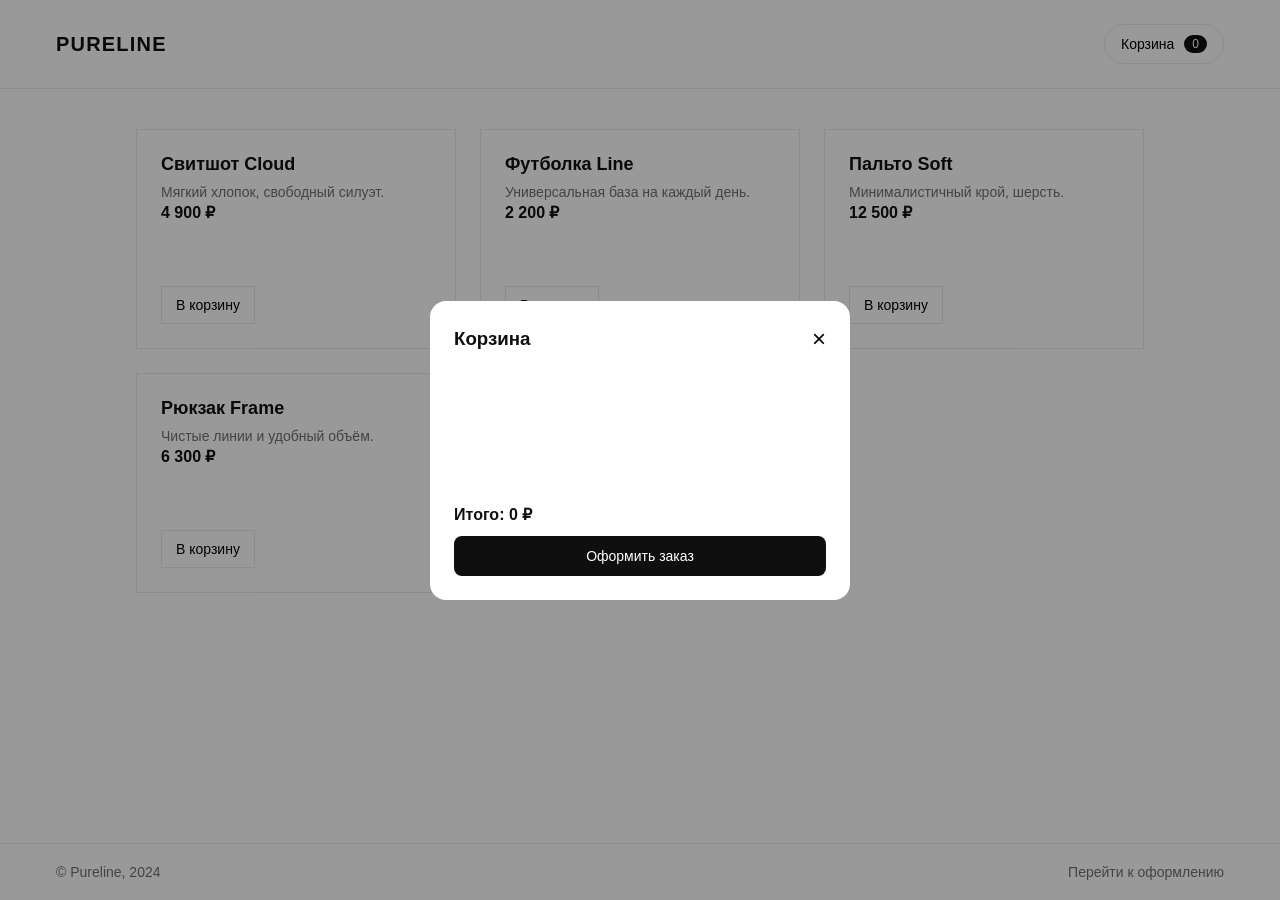
<file: index.html>
<!DOCTYPE html>
<html lang="ru">
<head>
  <meta charset="UTF-8" />
  <meta name="viewport" content="width=device-width, initial-scale=1.0" />
  <title>Pureline — минималистичный бренд</title>
  <link rel="stylesheet" href="styles.css" />
</head>
<body>
  <header class="site-header">
    <div class="logo">Pureline</div>
    <button class="cart-button" id="cartButton" aria-haspopup="dialog" aria-controls="cartModal">
      <span>Корзина</span>
      <span class="cart-count" id="cartCount">0</span>
    </button>
  </header>

  <main class="container">
    <section class="product-grid">
      <article class="product-card">
        <div class="product-info">
          <h2>Свитшот Cloud</h2>
          <p>Мягкий хлопок, свободный силуэт.</p>
          <span class="price">4 900 ₽</span>
        </div>
        <button class="ghost-button" data-product='{"id":1,"name":"Свитшот Cloud","price":4900}'>В корзину</button>
      </article>
      <article class="product-card">
        <div class="product-info">
          <h2>Футболка Line</h2>
          <p>Универсальная база на каждый день.</p>
          <span class="price">2 200 ₽</span>
        </div>
        <button class="ghost-button" data-product='{"id":2,"name":"Футболка Line","price":2200}'>В корзину</button>
      </article>
      <article class="product-card">
        <div class="product-info">
          <h2>Пальто Soft</h2>
          <p>Минималистичный крой, шерсть.</p>
          <span class="price">12 500 ₽</span>
        </div>
        <button class="ghost-button" data-product='{"id":3,"name":"Пальто Soft","price":12500}'>В корзину</button>
      </article>
      <article class="product-card">
        <div class="product-info">
          <h2>Рюкзак Frame</h2>
          <p>Чистые линии и удобный объём.</p>
          <span class="price">6 300 ₽</span>
        </div>
        <button class="ghost-button" data-product='{"id":4,"name":"Рюкзак Frame","price":6300}'>В корзину</button>
      </article>
    </section>
  </main>

  <footer class="site-footer">
    <span>© Pureline, 2024</span>
    <a href="checkout.html">Перейти к оформлению</a>
  </footer>

  <div class="modal" id="cartModal" role="dialog" aria-modal="true" aria-labelledby="cartTitle" hidden>
    <div class="modal-content">
      <div class="modal-header">
        <h3 id="cartTitle">Корзина</h3>
        <button class="icon-button" id="closeModal" aria-label="Закрыть">×</button>
      </div>
      <div class="modal-body" id="cartItems"></div>
      <div class="modal-footer">
        <div class="total" id="cartTotal">Итого: 0 ₽</div>
        <button class="primary-button" id="checkoutButton">Оформить заказ</button>
      </div>
    </div>
  </div>

  <script src="script.js"></script>
</body>
</html>
</file>
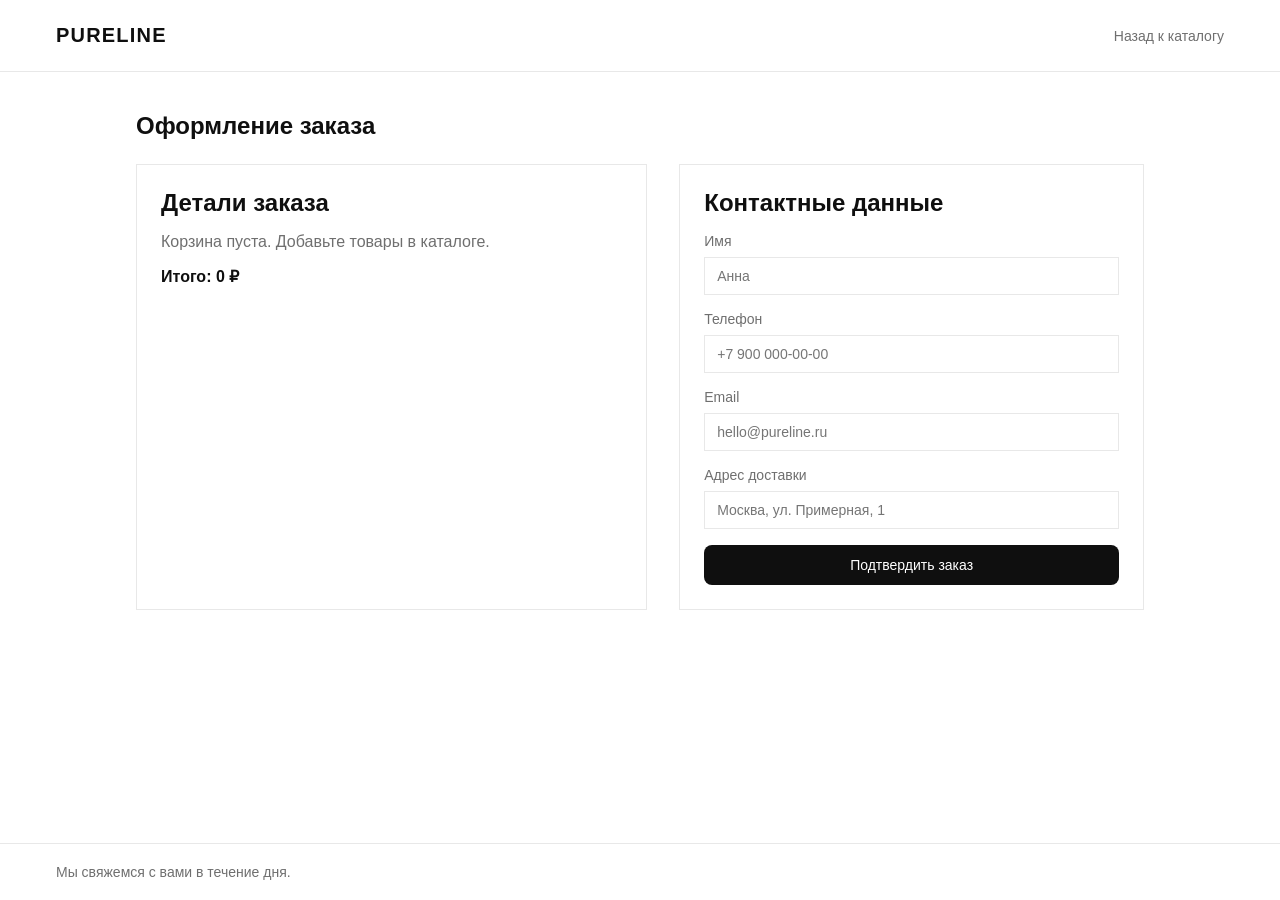
<file: checkout.html>
<!DOCTYPE html>
<html lang="ru">
<head>
  <meta charset="UTF-8" />
  <meta name="viewport" content="width=device-width, initial-scale=1.0" />
  <title>Pureline — оформление заказа</title>
  <link rel="stylesheet" href="styles.css" />
</head>
<body>
  <header class="site-header">
    <a class="logo" href="index.html">Pureline</a>
    <a class="ghost-link" href="index.html">Назад к каталогу</a>
  </header>

  <main class="container">
    <section class="checkout">
      <h1>Оформление заказа</h1>
      <div class="checkout-grid">
        <div class="checkout-card">
          <h2>Детали заказа</h2>
          <div id="checkoutItems" class="checkout-items"></div>
          <div class="total" id="checkoutTotal">Итого: 0 ₽</div>
        </div>
        <form class="checkout-form">
          <h2>Контактные данные</h2>
          <label>
            Имя
            <input type="text" placeholder="Анна" required />
          </label>
          <label>
            Телефон
            <input type="tel" placeholder="+7 900 000-00-00" required />
          </label>
          <label>
            Email
            <input type="email" placeholder="hello@pureline.ru" required />
          </label>
          <label>
            Адрес доставки
            <input type="text" placeholder="Москва, ул. Примерная, 1" required />
          </label>
          <button class="primary-button" type="submit">Подтвердить заказ</button>
        </form>
      </div>
    </section>
  </main>

  <footer class="site-footer">
    <span>Мы свяжемся с вами в течение дня.</span>
  </footer>

  <script src="script.js"></script>
</body>
</html>
</file>
<file: styles.css>
:root {
  --bg: #ffffff;
  --text: #0f0f0f;
  --muted: #6f6f6f;
  --line: #e8e8e8;
  --accent: #0f0f0f;
}

* {
  box-sizing: border-box;
  margin: 0;
  padding: 0;
}

body {
  font-family: "Inter", "Helvetica Neue", Arial, sans-serif;
  background: var(--bg);
  color: var(--text);
  min-height: 100vh;
  display: flex;
  flex-direction: column;
}

a {
  color: inherit;
  text-decoration: none;
}

.site-header {
  display: flex;
  align-items: center;
  justify-content: space-between;
  padding: 24px 56px;
  border-bottom: 1px solid var(--line);
}

.logo {
  font-size: 20px;
  font-weight: 600;
  letter-spacing: 0.06em;
  text-transform: uppercase;
}

.cart-button {
  border: 1px solid var(--line);
  background: transparent;
  padding: 10px 16px;
  border-radius: 999px;
  display: flex;
  align-items: center;
  gap: 10px;
  cursor: pointer;
  font-size: 14px;
}

.cart-count {
  background: var(--accent);
  color: #fff;
  font-size: 12px;
  padding: 2px 8px;
  border-radius: 999px;
}

.container {
  width: min(1120px, 100%);
  margin: 0 auto;
  padding: 40px 56px 80px;
  flex: 1;
}

.product-grid {
  display: grid;
  grid-template-columns: repeat(auto-fit, minmax(240px, 1fr));
  gap: 24px;
}

.product-card {
  border: 1px solid var(--line);
  padding: 24px;
  display: flex;
  flex-direction: column;
  gap: 16px;
  min-height: 220px;
  justify-content: space-between;
}

.product-card h2 {
  font-size: 18px;
  margin-bottom: 8px;
}

.product-card p {
  color: var(--muted);
  font-size: 14px;
  line-height: 1.4;
}

.price {
  font-weight: 600;
  font-size: 16px;
}

.ghost-button {
  border: 1px solid var(--line);
  background: transparent;
  padding: 10px 14px;
  font-size: 14px;
  cursor: pointer;
  align-self: flex-start;
}

.site-footer {
  border-top: 1px solid var(--line);
  padding: 20px 56px;
  display: flex;
  justify-content: space-between;
  color: var(--muted);
  font-size: 14px;
}

.modal {
  position: fixed;
  inset: 0;
  background: rgba(0, 0, 0, 0.4);
  display: flex;
  align-items: center;
  justify-content: center;
  padding: 20px;
}

.modal-content {
  background: #fff;
  width: min(420px, 100%);
  border-radius: 16px;
  padding: 24px;
  display: flex;
  flex-direction: column;
  gap: 16px;
}

.modal-header {
  display: flex;
  justify-content: space-between;
  align-items: center;
}

.modal-body {
  display: flex;
  flex-direction: column;
  gap: 12px;
  min-height: 120px;
  color: var(--muted);
  font-size: 14px;
}

.modal-item {
  display: flex;
  justify-content: space-between;
  gap: 12px;
}

.modal-footer {
  display: flex;
  flex-direction: column;
  gap: 12px;
}

.total {
  font-weight: 600;
}

.primary-button {
  background: var(--accent);
  color: #fff;
  border: none;
  padding: 12px 16px;
  border-radius: 8px;
  cursor: pointer;
  font-size: 14px;
}

.icon-button {
  border: none;
  background: transparent;
  font-size: 24px;
  cursor: pointer;
}

.checkout {
  display: flex;
  flex-direction: column;
  gap: 24px;
}

.checkout-grid {
  display: grid;
  grid-template-columns: 1.1fr 1fr;
  gap: 32px;
}

.checkout-card {
  border: 1px solid var(--line);
  padding: 24px;
  display: flex;
  flex-direction: column;
  gap: 16px;
}

.checkout-items {
  display: flex;
  flex-direction: column;
  gap: 12px;
  color: var(--muted);
}

.checkout-form {
  border: 1px solid var(--line);
  padding: 24px;
  display: flex;
  flex-direction: column;
  gap: 16px;
}

.checkout-form label {
  display: flex;
  flex-direction: column;
  gap: 8px;
  font-size: 14px;
  color: var(--muted);
}

.checkout-form input {
  border: 1px solid var(--line);
  padding: 10px 12px;
  font-size: 14px;
}

.ghost-link {
  font-size: 14px;
  color: var(--muted);
}

@media (max-width: 900px) {
  .site-header,
  .container,
  .site-footer {
    padding-left: 24px;
    padding-right: 24px;
  }

  .checkout-grid {
    grid-template-columns: 1fr;
  }
}
</file>
